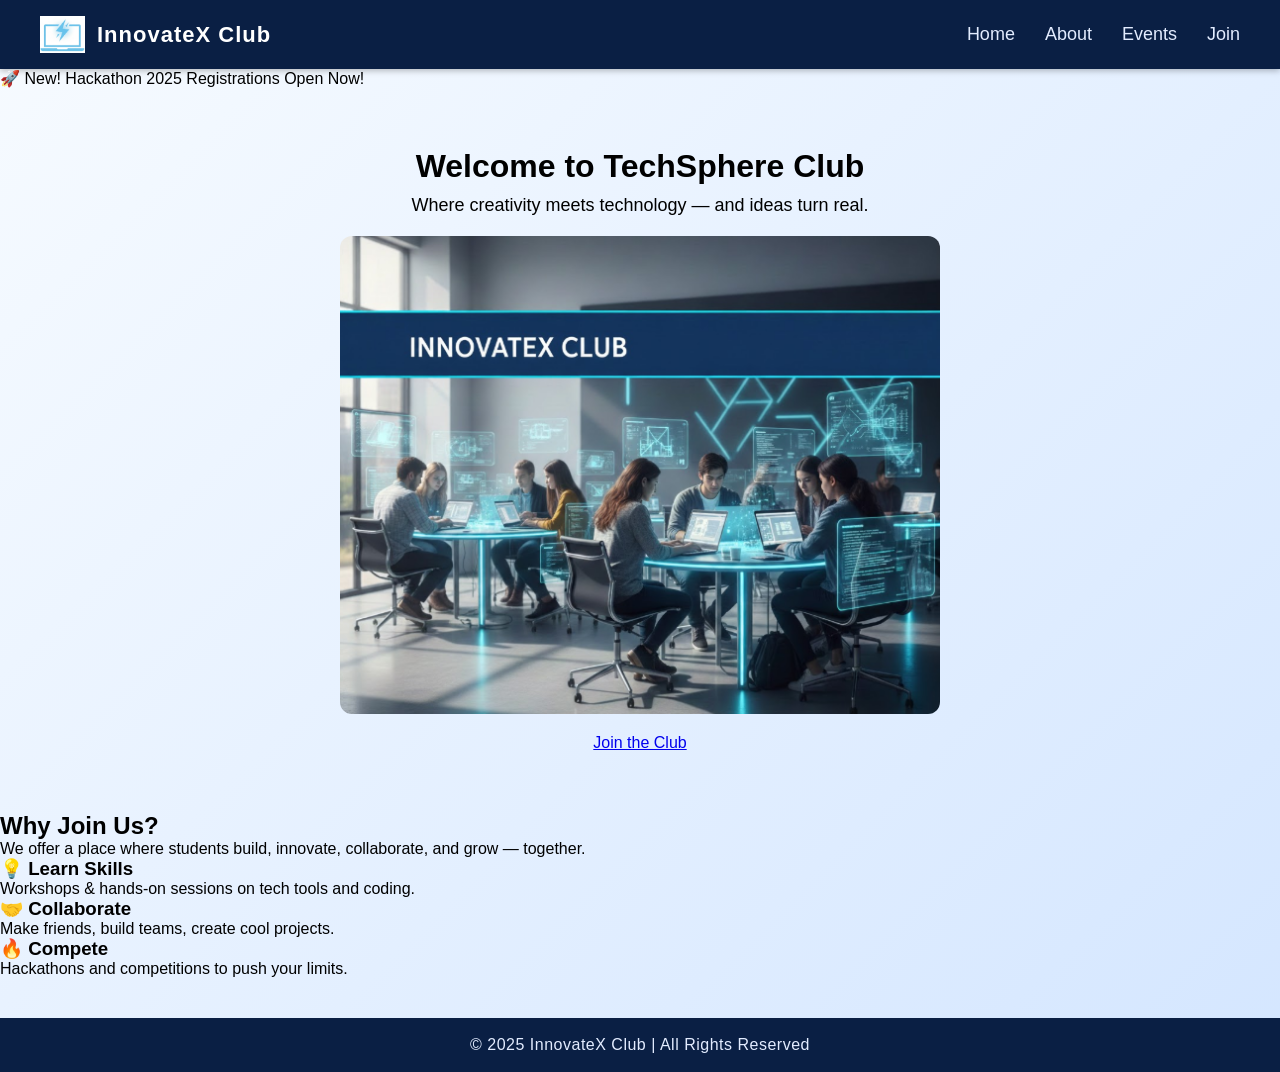
<file: index.html>
<!DOCTYPE html>
<html lang="en">
<head>
    <meta charset="UTF-8">
    <title>InnovateX Club | Home</title>
    <link rel="stylesheet" href="style.css">
    <link rel="icon" type="image/png" href="/images/logo.png">

</head>

<body>

    <!-- TOP NAVBAR -->

    <nav>
    <div class="logo">
        <img src="images/logo.png" alt="Club Logo">
        <h2>InnovateX Club</h2>
    </div>

    <ul class="nav-links">
        <li><a href="index.html">Home</a></li>
        <li><a href="about.html">About</a></li>
        <li><a href="events.html">Events</a></li>
        <li><a href="join.html">Join</a></li>
    </ul>
</nav>



    <!-- ANNOUNCEMENT BAR -->
    <div class="announce">
        🚀 New! Hackathon 2025 Registrations Open Now!
    </div>

    <!-- MAIN INTRO -->
    <section class="intro-section">
        <h1>Welcome to TechSphere Club</h1>
        <p>Where creativity meets technology — and ideas turn real.</p>

        <img src="images/hero2.png" class="intro-img" alt="Club Hero">

        <a href="join.html" class="btn-primary">Join the Club</a>
    </section>

    <!-- HIGHLIGHTS -->
    <section class="highlights">
        <h2>Why Join Us?</h2>

        <div class="highlight-box">
            <p>We offer a place where students build, innovate, collaborate, and grow — together.</p>
        </div>
    </section>

    <!-- FEATURES GRID -->
    <section class="features">
        <div class="feature-card">
            <h3>💡 Learn Skills</h3>
            <p>Workshops & hands-on sessions on tech tools and coding.</p>
        </div>

        <div class="feature-card">
            <h3>🤝 Collaborate</h3>
            <p>Make friends, build teams, create cool projects.</p>
        </div>

        <div class="feature-card">
            <h3>🔥 Compete</h3>
            <p>Hackathons and competitions to push your limits.</p>
        </div>
    </section>

<!-- FOOTER -->
    <footer>
    <p>© 2025 InnovateX Club | All Rights Reserved</p>
</footer>


</body>
</html>
</file>
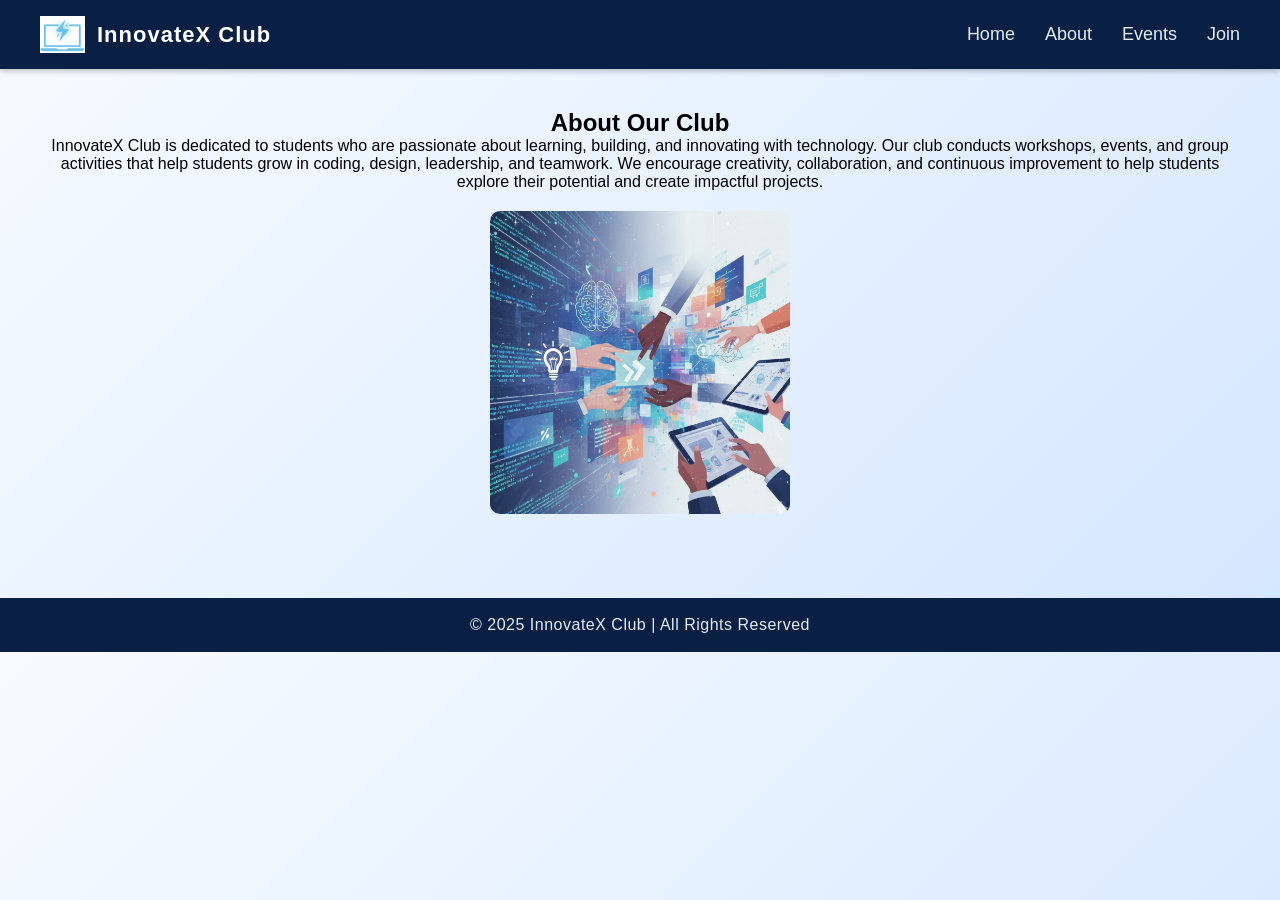
<file: about.html>
<!DOCTYPE html>
<html lang="en">
<head>
    <meta charset="UTF-8">
    <title>About | TechSphere Club</title>
    <link rel="stylesheet" href="style.css">
    <link rel="icon" type="image/png" href="/images/logo.png">
</head>
<body>

    <nav>
    <div class="logo">
        <img src="images/logo.png" alt="Club Logo">
        <h2>InnovateX Club</h2>
    </div>

    <ul class="nav-links">
        <li><a href="index.html">Home</a></li>
        <li><a href="about.html">About</a></li>
        <li><a href="events.html">Events</a></li>
        <li><a href="join.html">Join</a></li>
    </ul>
</nav>


    

    <section class="about">
        <h2>About Our Club</h2>
        <p>
            InnovateX Club is dedicated to students who are passionate about learning, building, 
            and innovating with technology. Our club conducts workshops, events, and group activities  
            that help students grow in coding, design, leadership, and teamwork.  
            We encourage creativity, collaboration, and continuous improvement to help students  
            explore their potential and create impactful projects.
        </p>

        <img src="/images/about.png" alt="Club Image">
    </section>

    <!-- FOOTER -->
    <footer>
    <p>© 2025 InnovateX Club | All Rights Reserved</p>
</footer>

</body>
</html>
</file>
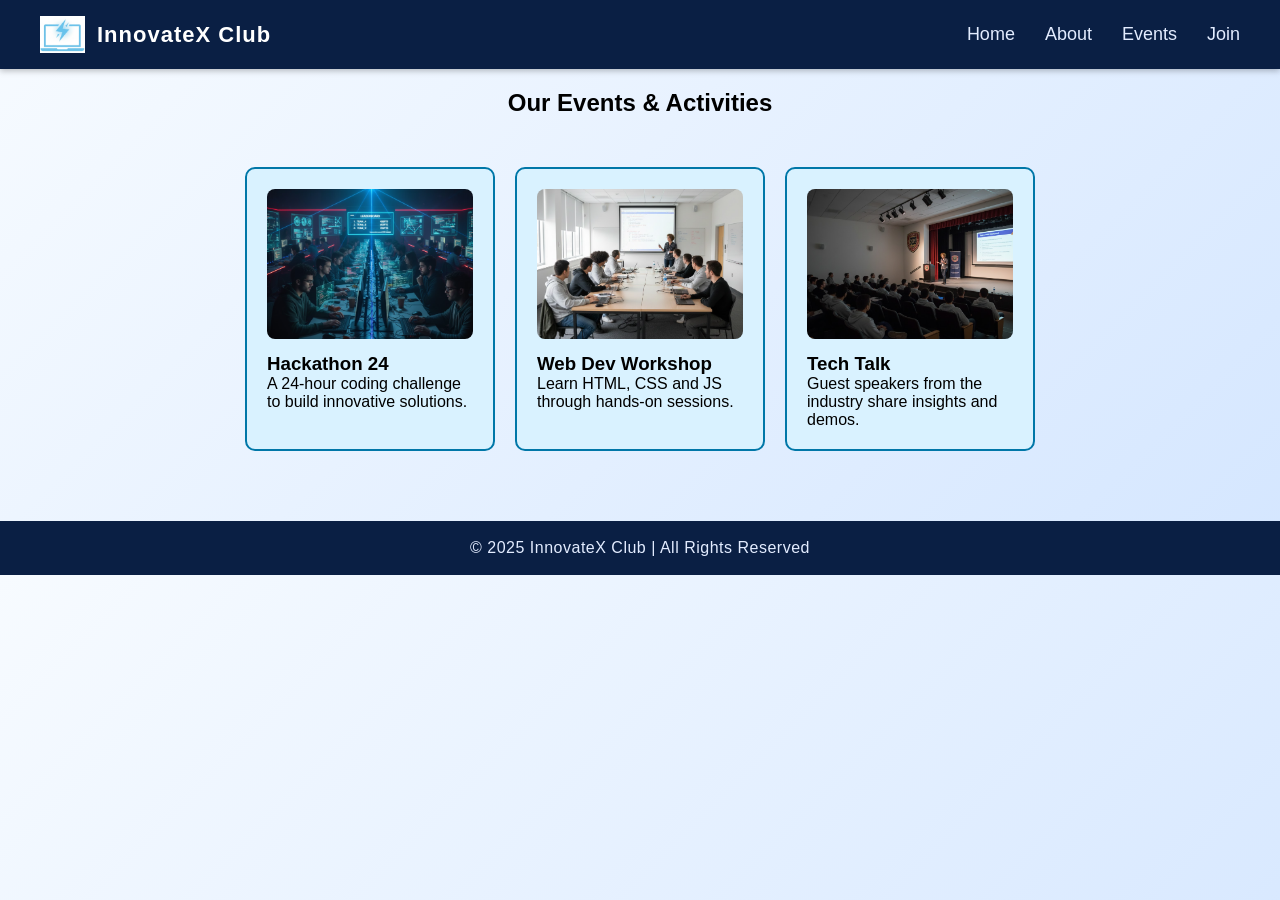
<file: events.html>
<!DOCTYPE html>
<html lang="en">
<head>
    <meta charset="UTF-8">
    <title>Events | InnovateX Club</title>
    <link rel="stylesheet" href="style.css">
    <link rel="icon" type="image/png" href="/images/logo.png">
</head>
<body>

     <nav>
    <div class="logo">
        <img src="images/logo.png" alt="Club Logo">
        <h2>InnovateX Club</h2>
    </div>

    <ul class="nav-links">
        <li><a href="index.html">Home</a></li>
        <li><a href="about.html">About</a></li>
        <li><a href="events.html">Events</a></li>
        <li><a href="join.html">Join</a></li>
    </ul>
</nav>

    <h2 class="event-title">Our Events & Activities</h2>

    <section class="events-container">

        <div class="event-card">
            <img src="/images/event1.png" alt="event1.png">
            <h3>Hackathon 24</h3>
            <p>A 24-hour coding challenge to build innovative solutions.</p>
        </div>

        <div class="event-card">
            <img src="/images/event2.png" alt="event2.png">
            <h3>Web Dev Workshop</h3>
            <p>Learn HTML, CSS and JS through hands-on sessions.</p>
        </div>

        <div class="event-card">
            <img src="/images/event3.png" alt="event3.png">
            <h3>Tech Talk</h3>
            <p>Guest speakers from the industry share insights and demos.</p>
        </div>
    </section>


    <!-- FOOTER -->
    <footer>
    <p>© 2025 InnovateX Club | All Rights Reserved</p>
</footer>
</body>
</html>
</file>
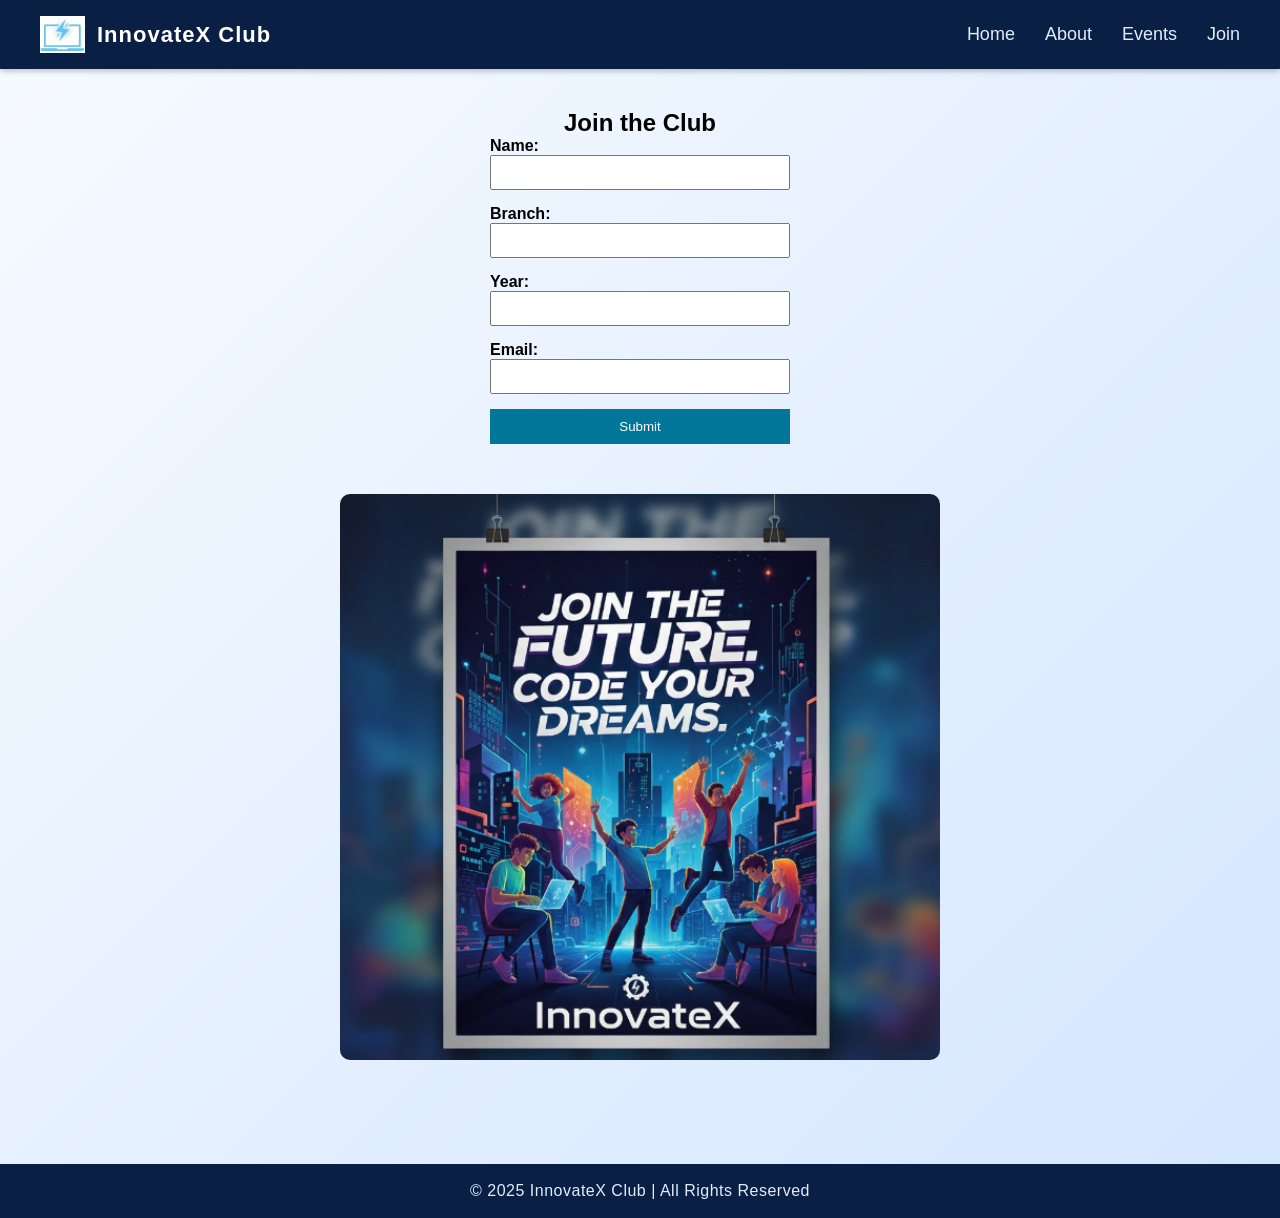
<file: join.html>
<!DOCTYPE html>
<html lang="en">
<head>
    <meta charset="UTF-8">
    <title>Join | InnovateX Club</title>
    <link rel="stylesheet" href="style.css">
    <link rel="icon" type="image/png" href="/images/logo.png">
</head>
<body>

     <nav>
    <div class="logo">
        <img src="images/logo.png" alt="Club Logo">
        <h2>InnovateX Club</h2>
    </div>

    <ul class="nav-links">
        <li><a href="index.html">Home</a></li>
        <li><a href="about.html">About</a></li>
        <li><a href="events.html">Events</a></li>
        <li><a href="join.html">Join</a></li>
    </ul>
</nav>

    <section class="form-section">
        <h2>Join the Club</h2>

        <form>

            <label>Name:</label>
            <input type="text" required>

            <label>Branch:</label>
            <input type="text" required>

            <label>Year:</label>
            <input type="text" required>

            <label>Email:</label>
            <input type="email" required>

            <button type="submit">Submit</button>
        </form>


        <div class="join-banner">
    <img src="/images/join.png" alt="Join Tech Club">
</div>

    </section>


    <!-- FOOTER -->
    <footer>
    <p>© 2025 InnovateX Club | All Rights Reserved</p>
</footer>

</body>
</html>
</file>
<file: style.css>
* {
    margin: 0;
    padding: 0;
    box-sizing: border-box;
    font-family: Arial;
}

body {
    margin: 0;
    padding: 0;
    background: linear-gradient(135deg, #f7fbff, #d4e6ff);
}




/* NAVBAR */
/* NAVIGATION BAR */
nav {
    width: 100%;
    background: #0a1f44;            /* Dark Navy Blue */
    padding: 12px 40px;
    display: flex;
    justify-content: space-between;
    align-items: center;
    box-shadow: 0 2px 6px rgba(0,0,0,0.25);
}

/* LOGO BOX */
.logo {
    display: flex;
    align-items: center;
    gap: 12px;
}

.logo img {
    width: 45px;
    height: 45px;
    object-fit: contain;
}

.logo h2 {
    color: #ffffff;
    font-size: 22px;
    letter-spacing: 1px;
    margin: 0;
}

/* NAV LINKS */
.nav-links {
    list-style: none;
    display: flex;
    gap: 30px;
    margin: 0;
    padding: 0;
}

.nav-links li a {
    text-decoration: none;
    color: #e3ecff;                 /* Light bluish-white */
    font-size: 18px;
    transition: 0.3s;
}

.nav-links li a:hover {
    color: #73a9ff;                 /* Light sky blue hover */
    transform: translateY(-2px);
}


/* HERO */
.hero {
    background: #e0f7fa;
    padding: 80px;
    text-align: center;
}

.hero {
    background-size: cover;
    background-position: center;
    height: 300px;
    text-align: center;
    padding-top: 100px;
}

.intro-section {
    padding: 60px 20px;
    text-align: center;
}

.intro-section h1 {
    font-size: 32px;
    margin-bottom: 10px;
}

.intro-section p {
    font-size: 18px;
    margin-bottom: 20px;
}

.intro-section .intro-img {
    width: 80%;
    max-width: 600px;
    border-radius: 12px;
    display: block;
    margin: 20px auto;
}

/* ABOUT PAGE */
.about {
    padding: 40px;
    text-align: center;
}

.about img {
    margin-top: 20px;
    width: 300px;
    border-radius: 10px;
}

/* EVENTS PAGE */
.event-title {
    text-align: center;
    padding: 20px;
}

.events-container {
    display: flex;
    gap: 20px;
    padding: 30px;
    justify-content: center;
}

.event-card {
    background: #d9f2ff;
    padding: 20px;
    width: 250px;
    border: 2px solid #0077a8;
    border-radius: 10px;
}

.event-card img {
    width: 100%;
    height: 150px;
    object-fit: cover;
    border-radius: 8px;
    margin-bottom: 10px;
}


/* FORM PAGE */
.form-section {
    text-align: center;
    padding: 40px;
}

form {
    width: 300px;
    margin: auto;
    text-align: left;
}

form label {
    font-weight: bold;
}

form input {
    width: 100%;
    margin-bottom: 15px;
    padding: 8px;
}

.join-banner img {
    margin-top: 50px;
    width: 50%;
    border-radius: 10px;
    margin-bottom: 20px;
}



button {
    width: 100%;
    padding: 10px;
    background: #007799;
    color: white;
    border: none;
    cursor: pointer;
}

button:hover {
    background: #005f73;
}

/* footer  */
footer {
    width: 100%;
    background: #0a1f44;       /* Same Navy Blue as navbar */
    color: #e3ecff;            /* Light blue text */
    text-align: center;
    padding: 18px 0;
    margin-top: 40px;
    font-size: 16px;
    letter-spacing: 0.5px;
}
</file>
